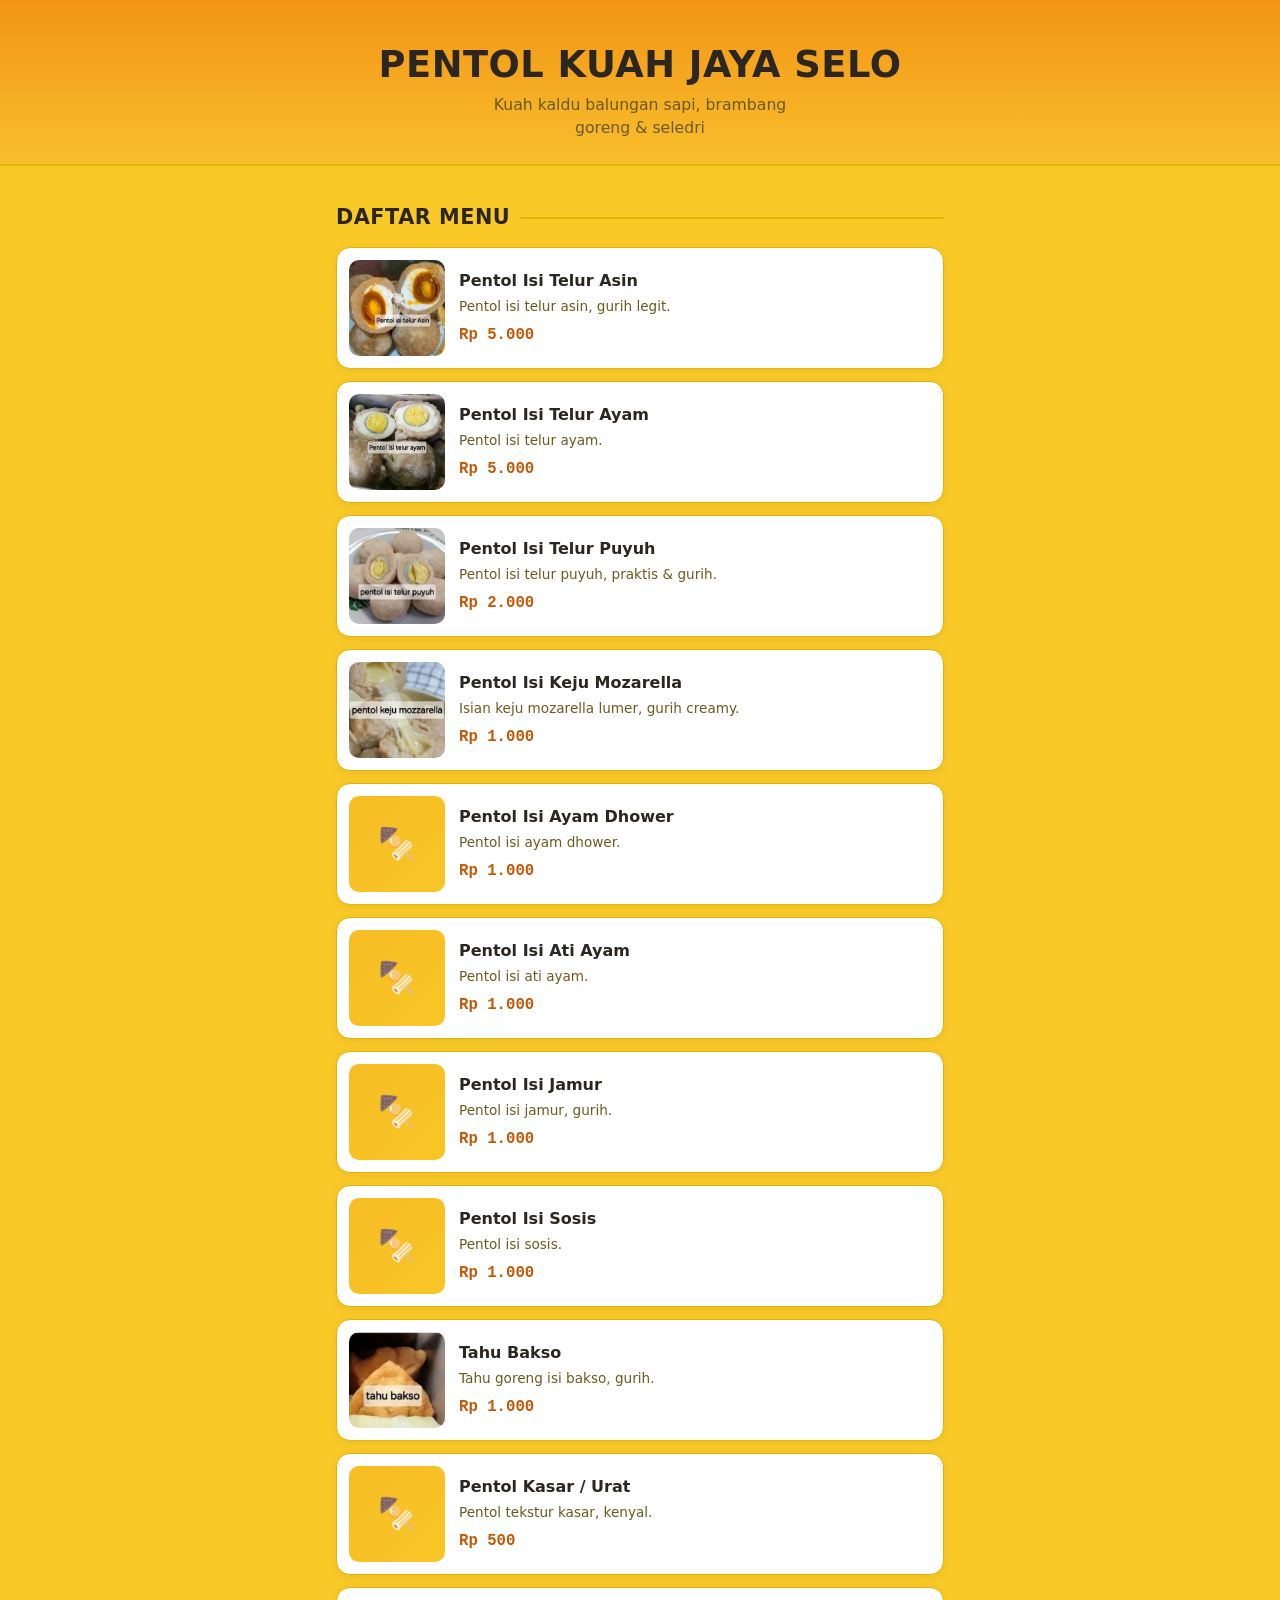
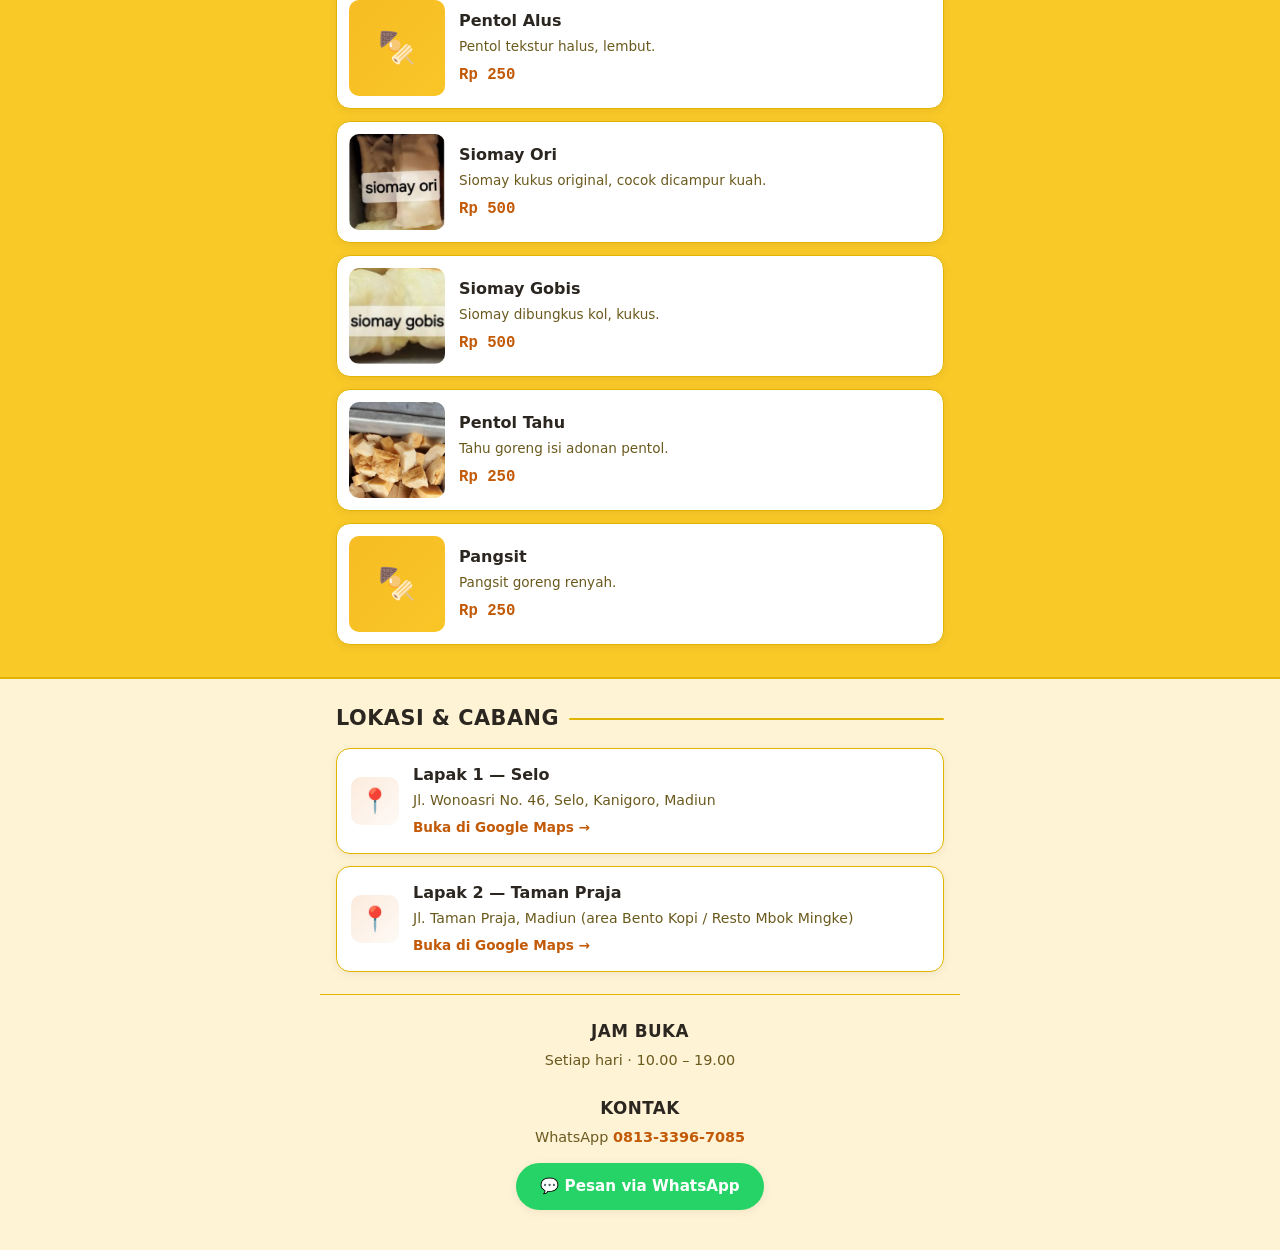
<file: index.html>
<!DOCTYPE html>
<html lang="id">
  <head>
    <meta charset="UTF-8" />
    <meta
      name="viewport"
      content="width=device-width, initial-scale=1.0, viewport-fit=cover"
    />
    <meta
      name="description"
      content="Menu digital Pentol Kuah Jaya Selo — pentol kuah kaldu balungan sapi dengan aneka isi spesial."
    />
    <meta name="theme-color" content="#F39415" />
    <link rel="icon" href="data:," />
    <title>Menu Digital — Pentol Kuah Jaya Selo</title>
    <link rel="stylesheet" href="css/style.css" />
  </head>
  <body>
    <!-- ===================== HERO (RATA TENGAH) ===================== -->
    <header class="hero">
      <h1 class="hero__title">Pentol Kuah Jaya Selo</h1>
      <p class="hero__tagline">
        Kuah kaldu balungan sapi, brambang goreng &amp; seledri
      </p>
    </header>

    <!-- ================= BAR KATEGORI (STICKY) ================= -->
    <nav id="category-bar" class="category-bar" aria-label="Daftar menu">
      <ul id="category-list" class="category-bar__list">
        <!-- Tombol kategori di-generate oleh script.js -->
      </ul>
    </nav>

    <!-- ===================== KONTEN MENU ===================== -->
    <main id="menu-root" class="menu">
      <!-- Section & card menu di-generate oleh script.js -->
    </main>

    <!-- ===================== ZONA INFO (CABANG + FOOTER) ===================== -->
    <div class="info-zone">
      <!-- Lokasi lapak (kartu bisa diklik → buka Google Maps) -->
      <section class="branches" aria-label="Lokasi lapak">
        <h2 class="branches__title reveal">Lokasi &amp; Cabang</h2>
        <ul class="branches__list">
          <li>
            <a
              class="branch-card reveal"
              href="https://www.google.com/maps/search/?api=1&query=Jl.+Wonoasri+No.+46+Selo+Kanigoro+Madiun"
              target="_blank"
              rel="noopener"
            >
              <div class="branch-card__icon" aria-hidden="true">📍</div>
              <div class="branch-card__body">
                <h3 class="branch-card__name">Lapak 1 — Selo</h3>
                <p class="branch-card__addr">
                  Jl. Wonoasri No. 46, Selo, Kanigoro, Madiun
                </p>
                <span class="branch-card__maps">Buka di Google Maps →</span>
              </div>
            </a>
          </li>
          <li>
            <a
              class="branch-card reveal"
              href="https://www.google.com/maps/search/?api=1&query=Jl.+Taman+Praja+Madiun+Bento+Kopi"
              target="_blank"
              rel="noopener"
            >
              <div class="branch-card__icon" aria-hidden="true">📍</div>
              <div class="branch-card__body">
                <h3 class="branch-card__name">Lapak 2 — Taman Praja</h3>
                <p class="branch-card__addr">
                  Jl. Taman Praja, Madiun (area Bento Kopi / Resto Mbok Mingke)
                </p>
                <span class="branch-card__maps">Buka di Google Maps →</span>
              </div>
            </a>
          </li>
        </ul>
      </section>

      <!-- Info (jam buka, kontak) -->
      <footer class="site-footer">
        <div class="info-block">
          <h2 class="info-block__title">Jam Buka</h2>
          <p>Setiap hari · 10.00 – 19.00</p>
        </div>

        <div class="info-block">
          <h2 class="info-block__title">Kontak</h2>
          <p>
            WhatsApp
            <a
              class="contact-link"
              href="https://wa.me/6281333967085"
              target="_blank"
              rel="noopener"
              >0813-3396-7085</a
            >
          </p>
          <a
            class="wa-btn"
            href="https://wa.me/6281333967085"
            target="_blank"
            rel="noopener"
          >
            💬 Pesan via WhatsApp
          </a>
        </div>
      </footer>
    </div>

    <!-- Data menu dimuat lebih dulu, lalu script utama -->
    <script src="js/menu-data.js"></script>
    <script src="js/script.js"></script>
  </body>
</html>
</file>
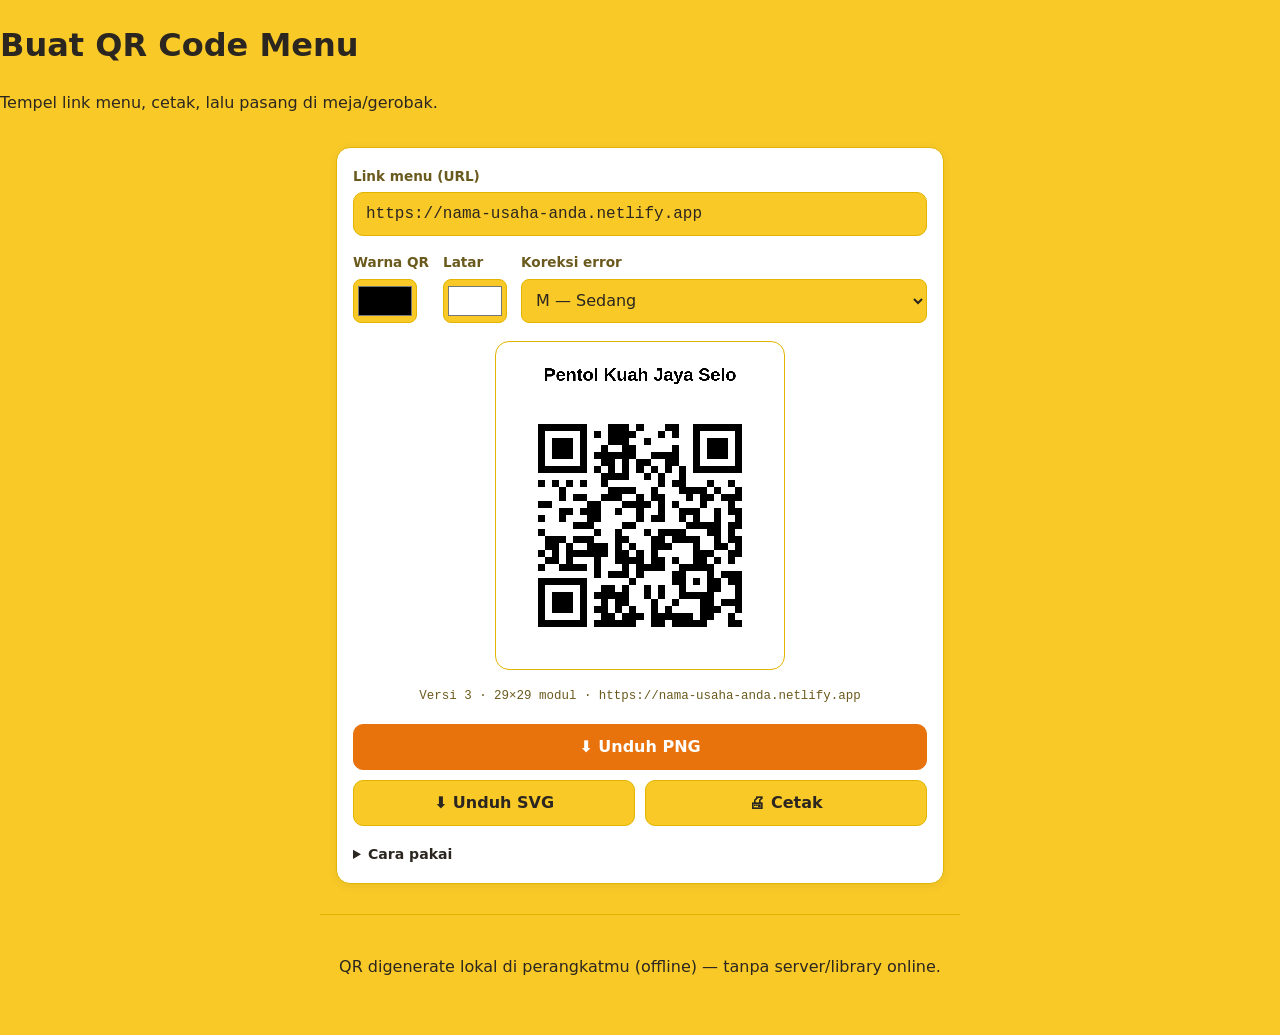
<file: qr.html>
<!DOCTYPE html>
<html lang="id">
  <head>
    <meta charset="UTF-8" />
    <meta
      name="viewport"
      content="width=device-width, initial-scale=1.0, viewport-fit=cover"
    />
    <meta name="robots" content="noindex" />
    <link rel="icon" href="data:," />
    <title>Buat QR Code Menu — Nama Usaha Anda</title>
    <link rel="stylesheet" href="css/style.css" />
    <link rel="stylesheet" href="css/qr.css" />
  </head>
  <body>
    <header class="site-header">
      <div class="site-header__inner">
        <div class="site-header__text">
          <h1 class="site-header__title">Buat QR Code Menu</h1>
          <p class="site-header__tagline">
            Tempel link menu, cetak, lalu pasang di meja/gerobak.
          </p>
        </div>
      </div>
    </header>

    <main class="qr">
      <section class="qr-panel">
        <label class="qr-field">
          <span class="qr-field__label">Link menu (URL)</span>
          <input
            id="qr-url"
            class="qr-field__input"
            type="url"
            inputmode="url"
            autocomplete="url"
            placeholder="https://nama-usaha-anda.netlify.app"
            value="https://nama-usaha-anda.netlify.app"
          />
        </label>

        <div class="qr-options">
          <label class="qr-option">
            <span class="qr-option__label">Warna QR</span>
            <input id="qr-color" class="qr-option__color" type="color" value="#000000" />
          </label>
          <label class="qr-option">
            <span class="qr-option__label">Latar</span>
            <input id="qr-bg" class="qr-option__color" type="color" value="#ffffff" />
          </label>
          <label class="qr-option qr-option--wide">
            <span class="qr-option__label">Koreksi error</span>
            <select id="qr-ecc" class="qr-option__select">
              <option value="L">L — Rendah</option>
              <option value="M" selected>M — Sedang</option>
              <option value="Q">Q — Tinggi</option>
              <option value="H">H — Maks (buat logo)</option>
            </select>
          </label>
        </div>

        <p id="qr-error" class="qr-error" role="alert" hidden></p>

        <div class="qr-preview">
          <div id="qr-canvas-wrap" class="qr-canvas-wrap">
            <canvas id="qr-canvas" width="320" height="320" aria-label="Pratinjau QR code"></canvas>
          </div>
          <p id="qr-caption" class="qr-caption"></p>
        </div>

        <div class="qr-actions">
          <button id="qr-download-png" class="qr-btn qr-btn--primary" type="button">
            ⬇︎ Unduh PNG
          </button>
          <button id="qr-download-svg" class="qr-btn" type="button">
            ⬇︎ Unduh SVG
          </button>
          <button id="qr-print" class="qr-btn" type="button">🖨 Cetak</button>
        </div>

        <details class="qr-help">
          <summary>Cara pakai</summary>
          <ol>
            <li>Deploy folder menu ke Netlify, salin URL-nya.</li>
            <li>Tempel URL di kolom atas — QR langsung diperbarui.</li>
            <li>Unduh <strong>PNG</strong> (untuk stiker/foto) atau <strong>SVG</strong> (untuk cetak besar tanpa pecah).</li>
            <li>Tes scan dulu pakai HP sebelum dicetak banyak.</li>
          </ol>
          <p class="qr-note">
            Halaman ini hanya alat bantu untukmu — tidak perlu ikut di-deploy,
            dan sudah di-set <code>noindex</code>.
          </p>
        </details>
      </section>
    </main>

    <footer class="site-footer">
      <p>QR digenerate lokal di perangkatmu (offline) — tanpa server/library online.</p>
    </footer>

    <!-- Library QR (MIT, Kazuhiko Arase) — vendored, jalan offline -->
    <script src="js/qrcode.js"></script>
    <script src="js/qr.js"></script>
  </body>
</html>
</file>
<file: css/style.css>
/* =====================================================================
   MENU DIGITAL PENTOL — style.css
   Mobile-first, tanpa library. Satu tema (terang), sesuai warna banner.
   ===================================================================== */

/* ---------- Design tokens ---------- */
:root {
  --color-bg: #f9c928; /* kuning banner gerobak */
  --color-surface: #ffffff; /* permukaan card */
  --color-surface-alt: #ffde59; /* header/bar - kuning lebih terang */

  /* Warna per-zona (biar tiap bagian beda, tidak satu warna) */
  --zone-menu: #f9c928; /* zona menu: kuning brand */
  --zone-info: #fff3d6; /* zona info/cabang: krem lembut */
  --color-text: #2b2620; /* teks utama */
  --color-text-muted: #6b5a1e; /* deskripsi/footer */
  --color-accent: #e8720c; /* oranye aksen (aktif/tombol) */
  --color-accent-strong: #c25a08; /* oranye gelap (harga) */
  --color-border: #e0b400;
  --shadow-card: 0 2px 8px rgba(60, 45, 20, 0.08);
  --shadow-bar: 0 4px 14px rgba(60, 45, 20, 0.12);

  --font-heading: "Oswald", "Arial Narrow", "Roboto Condensed",
    system-ui, sans-serif;
  --font-body: system-ui, -apple-system, "Segoe UI", Roboto, sans-serif;
  --font-mono: "SFMono-Regular", ui-monospace, "Roboto Mono", Consolas,
    "Liberation Mono", monospace;

  --radius: 14px;
  --maxw: 640px;
}

/* ---------- Reset ringan ---------- */
*,
*::before,
*::after {
  box-sizing: border-box;
}

html {
  scroll-behavior: smooth;
  /* offset agar judul section tidak tertutup bar sticky saat di-scroll */
  scroll-padding-top: 72px;
  /* cegah teks membesar sendiri saat HP diputar ke landscape */
  -webkit-text-size-adjust: 100%;
  text-size-adjust: 100%;
}

body {
  margin: 0;
  font-family: var(--font-body);
  background-color: var(--color-bg);
  color: var(--color-text);
  line-height: 1.5;
  -webkit-font-smoothing: antialiased;
  /* Cegah scroll horizontal TANPA menjadikan body scroll-container
     sendiri (yang bikin position:sticky & scroll vertikal jadi
     "melompat"). overflow-x:clip tidak memaksa overflow-y jadi auto,
     jadi sticky tetap normal. Fallback ke hidden utk browser lama. */
  overflow-x: hidden;
  overflow-x: clip;
  /* hilangkan kotak highlight biru saat elemen di-tap di HP */
  -webkit-tap-highlight-color: transparent;
}

img {
  display: block;
  max-width: 100%;
}

/* Semua tombol/kontrol minimal 44px (rekomendasi target sentuh) & tanpa zoom iOS */
button,
input,
select {
  font-size: 16px; /* <16px memicu auto-zoom di iOS Safari saat fokus */
}

/* =====================================================================
   HERO (rata tengah: logo → judul → tagline)
   ===================================================================== */
.hero {
  padding: 30px calc(16px + env(safe-area-inset-right)) 24px
    calc(16px + env(safe-area-inset-left));
  display: flex;
  flex-direction: column;
  align-items: center;
  text-align: center;
  /* ZONA 1 — hero: gradien oranye hangat (senada api di logo) */
  background: linear-gradient(180deg, #f39415 0%, #f8bf2c 100%);
  border-bottom: 2px solid var(--color-border);
}

.hero__logo {
  width: 120px;
  height: 120px;
  object-fit: contain;
  /* bayangan halus mengikuti bentuk logo (bukan kotak) */
  filter: drop-shadow(0 3px 6px rgba(60, 45, 20, 0.2));
}

.hero__title {
  margin: 16px 0 0;
  font-family: var(--font-heading);
  font-weight: 700;
  font-size: clamp(1.7rem, 7vw, 2.3rem);
  letter-spacing: 0.5px;
  text-transform: uppercase;
  line-height: 1.05;
  color: var(--color-text);
}

.hero__tagline {
  margin: 8px 0 0;
  font-size: 0.98rem;
  color: var(--color-text-muted);
  max-width: 34ch;
}

/* =====================================================================
   BAR KATEGORI (STICKY)
   ===================================================================== */
.category-bar {
  position: sticky;
  top: 0;
  z-index: 20;
  background-color: var(--color-surface-alt);
  border-bottom: 1px solid var(--color-border);
  box-shadow: var(--shadow-bar); /* efek "melayang" */
}

.category-bar__list {
  max-width: var(--maxw);
  margin: 0 auto;
  padding: 10px calc(12px + env(safe-area-inset-right)) 10px
    calc(12px + env(safe-area-inset-left));
  list-style: none;
  display: flex;
  gap: 8px;
  overflow-x: auto;
  -webkit-overflow-scrolling: touch;
  overscroll-behavior-x: contain; /* geser kategori tak menyeret seluruh halaman */
  scrollbar-width: none; /* Firefox */
}
.category-bar__list::-webkit-scrollbar {
  display: none; /* Chrome/Safari */
}

.category-bar__btn {
  flex-shrink: 0;
  min-height: 40px; /* nyaman ditekan jari */
  font-family: var(--font-body);
  font-size: 0.9rem;
  font-weight: 600;
  white-space: nowrap;
  padding: 8px 16px;
  border-radius: 999px;
  border: 1px solid var(--color-border);
  background-color: var(--color-bg);
  color: var(--color-text);
  cursor: pointer;
  transition: background-color 0.15s ease, color 0.15s ease,
    border-color 0.15s ease;
}

.category-bar__btn:hover {
  border-color: var(--color-accent);
}

/* Kategori aktif (di-set oleh script.js sesuai posisi scroll) */
.category-bar__btn.is-active {
  background-color: var(--color-accent);
  border-color: var(--color-accent);
  color: #ffffff;
}

/* =====================================================================
   MENU (SECTION + CARD)
   ===================================================================== */
.menu {
  max-width: var(--maxw);
  margin: 0 auto;
  padding: 8px calc(16px + env(safe-area-inset-right)) 32px
    calc(16px + env(safe-area-inset-left));
}

.menu-section {
  padding-top: 20px;
}

.menu-section__title {
  margin: 8px 0 14px;
  font-family: var(--font-heading);
  font-weight: 700;
  font-size: 1.3rem;
  text-transform: uppercase;
  letter-spacing: 0.5px;
  color: var(--color-text);
  display: flex;
  align-items: center;
  gap: 10px;
}
.menu-section__title::after {
  content: "";
  flex: 1;
  height: 2px;
  background-color: var(--color-border);
  border-radius: 2px;
}

.menu-list {
  list-style: none;
  margin: 0;
  padding: 0;
  display: grid;
  gap: 12px;
}

/* ---------- Card item ---------- */
.card {
  display: flex;
  gap: 14px;
  align-items: center;
  background-color: var(--color-surface);
  border: 1px solid var(--color-border);
  border-radius: var(--radius);
  padding: 12px;
  box-shadow: var(--shadow-card); /* efek timbul halus */
}

.card__media {
  flex-shrink: 0;
  width: 84px;
  height: 84px;
  border-radius: 10px;
  overflow: hidden;
  background-color: var(--color-bg);
}

.card__img {
  width: 100%;
  height: 100%;
  object-fit: cover;
}

/* Placeholder saat foto belum ada / gagal dimuat */
.card__placeholder {
  width: 100%;
  height: 100%;
  display: grid;
  place-items: center;
  font-size: 1.9rem;
  background: linear-gradient(
    135deg,
    rgba(232, 114, 12, 0.14),
    rgba(232, 114, 12, 0.04)
  );
  color: var(--color-accent);
}

.card__body {
  flex: 1;
  min-width: 0;
}

.card__name {
  margin: 0;
  font-size: 1rem;
  font-weight: 700;
  color: var(--color-text);
}

.card__desc {
  margin: 3px 0 0;
  font-size: 0.85rem;
  color: var(--color-text-muted);
}

.card__price {
  margin-top: 8px;
  font-family: var(--font-mono);
  font-variant-numeric: tabular-nums;
  font-size: 0.98rem;
  font-weight: 700;
  color: var(--color-accent-strong);
}

/* =====================================================================
   ZONA INFO (CABANG + FOOTER) — warna krem, beda dari zona menu
   ===================================================================== */
.info-zone {
  background-color: var(--zone-info);
  border-top: 2px solid var(--color-border);
}

.branches {
  max-width: var(--maxw);
  margin: 0 auto;
  padding: 16px calc(16px + env(safe-area-inset-right)) 8px
    calc(16px + env(safe-area-inset-left));
}

.branches__title {
  margin: 8px 0 14px;
  font-family: var(--font-heading);
  font-weight: 700;
  font-size: 1.3rem;
  text-transform: uppercase;
  letter-spacing: 0.5px;
  color: var(--color-text);
  display: flex;
  align-items: center;
  gap: 10px;
}
.branches__title::after {
  content: "";
  flex: 1;
  height: 2px;
  background-color: var(--color-border);
  border-radius: 2px;
}

.branches__list {
  list-style: none;
  margin: 0;
  padding: 0;
  display: grid;
  gap: 12px;
}

.branch-card {
  display: flex;
  gap: 14px;
  align-items: center;
  background-color: var(--color-surface);
  border: 1px solid var(--color-border);
  border-radius: var(--radius);
  padding: 14px;
  box-shadow: var(--shadow-card);
  /* kartu ini sekarang link → hilangkan gaya link bawaan */
  text-decoration: none;
  color: inherit;
  transition: transform 0.1s ease, border-color 0.15s ease,
    box-shadow 0.15s ease;
}
.branch-card:hover {
  border-color: var(--color-accent);
  box-shadow: var(--shadow-bar);
}
.branch-card:active {
  transform: scale(0.99);
}

.branch-card__icon {
  flex-shrink: 0;
  width: 48px;
  height: 48px;
  display: grid;
  place-items: center;
  font-size: 1.5rem;
  border-radius: 10px;
  background: linear-gradient(
    135deg,
    rgba(232, 114, 12, 0.14),
    rgba(232, 114, 12, 0.04)
  );
}

.branch-card__name {
  margin: 0;
  font-size: 1rem;
  font-weight: 700;
  color: var(--color-text);
}

.branch-card__addr {
  margin: 3px 0 0;
  font-size: 0.88rem;
  color: var(--color-text-muted);
}

.branch-card__maps {
  display: inline-block;
  margin-top: 6px;
  font-size: 0.85rem;
  font-weight: 600;
  color: var(--color-accent-strong);
  text-decoration: none;
}

/* =====================================================================
   FOOTER (blok info: jam buka, sambal, kontak)
   ===================================================================== */
.site-footer {
  max-width: var(--maxw);
  margin: 14px auto 0;
  /* tambah jarak bawah utk home-indicator iPhone (safe-area) */
  padding: 24px 16px calc(40px + env(safe-area-inset-bottom));
  border-top: 1px solid var(--color-border);
  display: grid;
  gap: 22px;
  text-align: center;
}

.info-block__title {
  margin: 0 0 6px;
  font-family: var(--font-heading);
  font-weight: 700;
  font-size: 1.05rem;
  text-transform: uppercase;
  letter-spacing: 0.5px;
  color: var(--color-text);
}

.info-block p {
  margin: 2px 0;
  font-size: 0.9rem;
  color: var(--color-text-muted);
}

/* Nomor WA yang bisa diklik */
.contact-link {
  color: var(--color-accent-strong);
  font-weight: 700;
  text-decoration: none;
}
.contact-link:hover {
  text-decoration: underline;
}

.wa-btn {
  display: inline-flex;
  align-items: center;
  gap: 8px;
  margin-top: 12px;
  min-height: 46px;
  padding: 12px 24px;
  border-radius: 999px;
  background-color: #25d366; /* hijau WhatsApp */
  color: #ffffff;
  font-weight: 700;
  font-size: 0.95rem;
  text-decoration: none;
  box-shadow: var(--shadow-card);
  transition: transform 0.1s ease, filter 0.15s ease;
}
.wa-btn:hover {
  filter: brightness(0.96);
}
.wa-btn:active {
  transform: scale(0.97);
}

/* =====================================================================
   ANIMASI (hanya jika pengguna tidak minta reduce-motion)
   ===================================================================== */
@media (prefers-reduced-motion: no-preference) {
  /* Elemen "reveal" muncul (fade + naik) saat masuk layar */
  .reveal {
    opacity: 0;
    transform: translateY(18px);
    transition: opacity 0.55s ease, transform 0.55s ease;
    will-change: opacity, transform;
  }
  .reveal.is-visible {
    opacity: 1;
    transform: none;
  }

  /* Hero muncul saat halaman dibuka */
  .hero__logo {
    animation: pop-in 0.7s cubic-bezier(0.22, 1, 0.36, 1) both;
  }
  .hero__title {
    animation: fade-up 0.6s ease 0.12s both;
  }
  .hero__tagline {
    animation: fade-up 0.6s ease 0.24s both;
  }

  /* Tombol WhatsApp berdenyut halus supaya menarik perhatian */
  .wa-btn {
    animation: wa-pulse 2.6s ease-in-out infinite;
  }
}

@keyframes pop-in {
  0% {
    opacity: 0;
    transform: scale(0.82) translateY(-6px);
  }
  100% {
    opacity: 1;
    transform: none;
  }
}
@keyframes fade-up {
  0% {
    opacity: 0;
    transform: translateY(14px);
  }
  100% {
    opacity: 1;
    transform: none;
  }
}
@keyframes wa-pulse {
  0%,
  100% {
    box-shadow: 0 2px 8px rgba(37, 211, 102, 0.35);
    transform: translateY(0);
  }
  50% {
    box-shadow: 0 8px 20px rgba(37, 211, 102, 0.55);
    transform: translateY(-2px);
  }
}

/* =====================================================================
   Aksesibilitas: hormati preferensi reduce-motion
   ===================================================================== */
@media (prefers-reduced-motion: reduce) {
  html {
    scroll-behavior: auto;
  }
  * {
    transition: none !important;
    animation: none !important;
  }
}

/* Layar agak lebar: card sedikit lebih lega */
@media (min-width: 480px) {
  .card__media {
    width: 96px;
    height: 96px;
  }
}

/* HP mungil (≤360px, mis. iPhone SE): rapatkan sedikit agar tidak sesak */
@media (max-width: 360px) {
  .hero {
    padding-top: 24px;
    padding-bottom: 16px;
  }
  .hero__logo {
    width: 100px;
    height: 100px;
  }
  .card {
    gap: 11px;
    padding: 10px;
  }
  .card__media {
    width: 72px;
    height: 72px;
  }
  .card__name {
    font-size: 0.95rem;
  }
  .card__desc {
    font-size: 0.82rem;
  }
}
</file>
<file: css/qr.css>
/* =====================================================================
   QR GENERATOR — qr.css
   Menumpang design token dari style.css (palet, dsb).
   ===================================================================== */

.qr {
  max-width: var(--maxw);
  margin: 0 auto;
  padding: 16px calc(16px + env(safe-area-inset-right))
    calc(16px + env(safe-area-inset-bottom))
    calc(16px + env(safe-area-inset-left));
}

.qr-panel {
  background-color: var(--color-surface);
  border: 1px solid var(--color-border);
  border-radius: var(--radius);
  box-shadow: var(--shadow-card);
  padding: 18px 16px;
}

/* ---------- Field URL ---------- */
.qr-field {
  display: block;
}

.qr-field__label,
.qr-option__label {
  display: block;
  font-size: 0.85rem;
  font-weight: 600;
  color: var(--color-text-muted);
  margin-bottom: 6px;
}

.qr-field__input {
  width: 100%;
  font-family: var(--font-mono);
  font-size: 16px; /* 16px = cegah auto-zoom iOS saat fokus */
  color: var(--color-text);
  background-color: var(--color-bg);
  border: 1px solid var(--color-border);
  border-radius: 10px;
  padding: 12px;
}

.qr-field__input:focus,
.qr-option__select:focus {
  outline: 2px solid var(--color-accent);
  outline-offset: 1px;
}

/* ---------- Baris opsi ---------- */
.qr-options {
  display: flex;
  flex-wrap: wrap;
  align-items: flex-end;
  gap: 14px;
  margin-top: 16px;
}

.qr-option {
  display: block;
}

/* Dropdown koreksi error mengisi sisa lebar; turun jadi 1 baris penuh di HP */
.qr-option--wide {
  flex: 1 1 180px;
}

.qr-option__color {
  display: block;
  width: 64px;
  height: 44px; /* target sentuh nyaman */
  padding: 2px;
  border: 1px solid var(--color-border);
  border-radius: 8px;
  background-color: var(--color-bg);
  cursor: pointer;
}

.qr-option__select {
  width: 100%;
  min-height: 44px;
  font-family: var(--font-body);
  color: var(--color-text);
  background-color: var(--color-bg);
  border: 1px solid var(--color-border);
  border-radius: 8px;
  padding: 9px 10px;
}

/* ---------- Pesan error ---------- */
.qr-error {
  margin: 14px 0 0;
  padding: 10px 12px;
  border-radius: 8px;
  background-color: rgba(194, 90, 8, 0.12);
  color: var(--color-accent-strong);
  font-size: 0.85rem;
  font-weight: 600;
}

/* ---------- Pratinjau ---------- */
.qr-preview {
  margin-top: 18px;
  text-align: center;
}

.qr-canvas-wrap {
  display: inline-block;
  max-width: 100%; /* jangan pernah lebih lebar dari layar */
  padding: 14px;
  border-radius: var(--radius);
  border: 1px solid var(--color-border);
  background-color: #ffffff; /* frame putih, apa pun temanya, agar kontras QR terjaga */
}

#qr-canvas {
  display: block;
  /* mengecil otomatis di HP mungil; tinggi menyesuaikan (ada strip judul di atas QR) */
  width: min(260px, 68vw);
  height: auto;
  image-rendering: pixelated; /* pinggiran tajam */
}

.qr-caption {
  margin: 10px 0 0;
  font-family: var(--font-mono);
  font-variant-numeric: tabular-nums;
  font-size: 0.78rem;
  color: var(--color-text-muted);
  word-break: break-all;
}

/* ---------- Tombol aksi ---------- */
.qr-actions {
  margin-top: 18px;
  display: flex;
  flex-wrap: wrap;
  gap: 10px;
}

.qr-btn {
  flex: 1 1 130px;
  min-height: 46px;
  font-family: var(--font-body);
  font-weight: 600;
  color: var(--color-text);
  background-color: var(--color-bg);
  border: 1px solid var(--color-border);
  border-radius: 10px;
  padding: 11px 14px;
  cursor: pointer;
  transition: transform 0.1s ease, background-color 0.15s ease;
}

/* Tombol utama tampil penuh selebar layar di HP */
.qr-btn--primary {
  flex-basis: 100%;
}

.qr-btn:hover {
  border-color: var(--color-accent);
}
.qr-btn:active {
  transform: scale(0.97);
}

.qr-btn--primary {
  background-color: var(--color-accent);
  border-color: var(--color-accent);
  color: #ffffff;
}

/* ---------- Bantuan ---------- */
.qr-help {
  margin-top: 18px;
  font-size: 0.88rem;
  color: var(--color-text-muted);
}
.qr-help summary {
  cursor: pointer;
  font-weight: 600;
  color: var(--color-text);
}
.qr-help ol {
  margin: 10px 0;
  padding-left: 20px;
}
.qr-help li {
  margin-bottom: 4px;
}
.qr-note code {
  font-family: var(--font-mono);
  font-size: 0.82em;
  background-color: var(--color-bg);
  padding: 1px 5px;
  border-radius: 4px;
}

/* ---------- Cetak ---------- */
@media print {
  .site-header,
  .site-footer,
  .qr-field,
  .qr-options,
  .qr-actions,
  .qr-help,
  .qr-error {
    display: none !important;
  }
  .qr-panel {
    border: none;
    box-shadow: none;
  }
  .qr-canvas-wrap {
    border: none;
  }
  #qr-canvas {
    width: 60mm;
    height: auto;
  }
}
</file>
